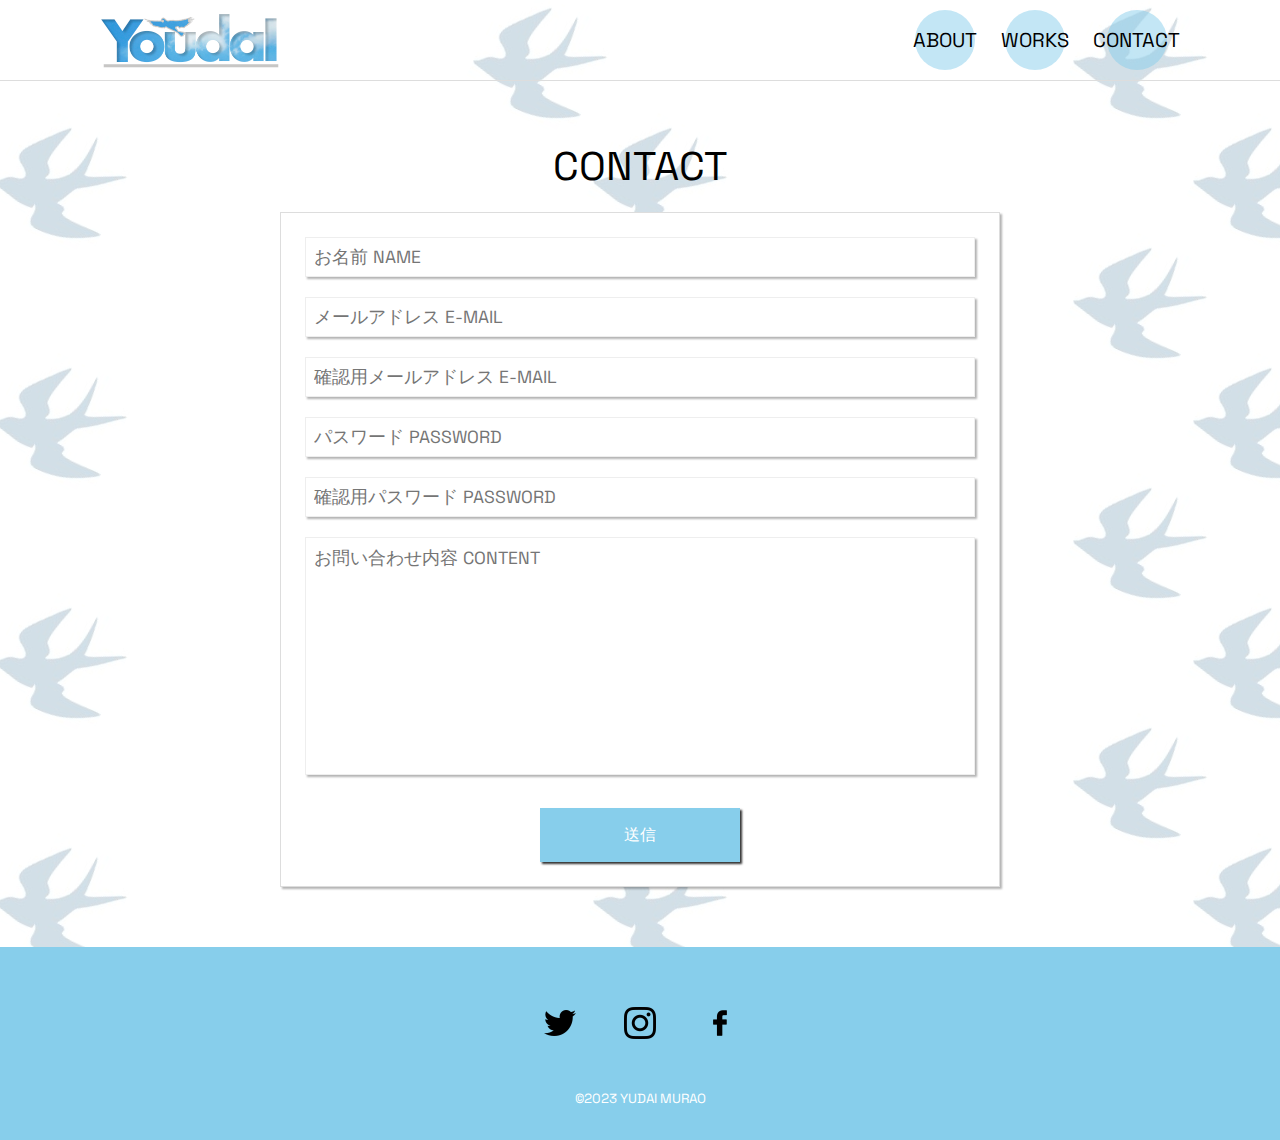
<file: contact.html>
<!DOCTYPE html>
<html lang="ja">

<head>
  <meta charset="UTF-8">
  <meta name="viewport" content="width=device-width, initial-scale=1.0">
  <title>Yudai Murao | Portfolio</title>
  <link rel="shortcut icon" href="燕の無料アイコン.png" type="image/x-icon">
  <link rel="stylesheet" href="style.css">
  <link rel="preconnect" href="https://fonts.googleapis.com">
  <link rel="preconnect" href="https://fonts.gstatic.com" crossorigin>
  <link href="https://fonts.googleapis.com/css2?family=Space+Grotesk:wght@700&display=swap" rel="stylesheet">
</head>

<body>
  <header>
    <h1><a href="index.html"><img src="雄大のlogo のコピー.jpg" alt="" width="180" height="61"></a></h1>
    <nav>
      <ul>
        <li><a href="index.html">ABOUT</a></li>
        <li><a href="portfolio.html">WORKS</a></li>
        <li><a href="contact.html">CONTACT</a></li>
      </ul>
    </nav>

    <div id="hamburger">
      <span>MENU</span>
    </div>
    <div id="openmenu">
      <ul>
        <li><a href="index.html">ABOUT</a></li>
        <li><a href="portfolio.html">WORKS</a></li>
        <li><a href="contact.html">CONTACT</a></li>
      </ul>
    </div>
    <div id="mask"></div>
  </header>

  <main>
    <section class="contact-form">
      <h2>CONTACT</h2>
      <div>
        <input type="text" name="name" placeholder="お名前 NAME">
        <input type="email" name="email" placeholder="メールアドレス E-MAIL">
        <input type="email" name="confirmed-email" placeholder="確認用メールアドレス E-MAIL">
        <input type="password" name="password" placeholder="パスワード PASSWORD">
        <input type="password" name="confirmed-password" placeholder="確認用パスワード PASSWORD">
        <textarea name="content" cols="30" rows="10" placeholder="お問い合わせ内容 CONTENT"></textarea>
        <div class="button">送信</div>
      </div>
    </section>
  </main>

  <footer>
    <div class="footer-sns">
      <ul>
        <li>
          <a href="#" class="twitter"><img src="twitter.png" alt="" width="32" height="32"></a>
        </li>
        <li>
          <a href="#" class="instagram"><img src="instagram.png" alt="" width="32" height="32"></a>
        </li>
        <li>
          <a href="#" class="facebook"><img src="facebook.png" alt="" width="32" height="32"></a>
        </li>
      </ul>
    </div>
    <div class="footer-copy">
      <small>&copy;2023 YUDAI MURAO</small>
    </div>
  </footer>

  <div id="background">
    <div>
      <div></div>
      <img src="birds.jpeg" alt="" width="120" height="120">
      <div></div>
      <img src="birds.jpeg" alt="" width="120" height="120">
      <div></div>
      <img src="birds.jpeg" alt="" width="120" height="120">
      <div></div>
      <img src="birds.jpeg" alt="" width="120" height="120">
      <div></div>
      <img src="birds.jpeg" alt="" width="120" height="120">
      <div></div>
      <img src="birds.jpeg" alt="" width="120" height="120">
      <div></div>
      <img src="birds.jpeg" alt="" width="120" height="120">
      <div></div>
      <img src="birds.jpeg" alt="" width="120" height="120">
      <div></div>
      <img src="birds.jpeg" alt="" width="120" height="120">
      <div></div>
      <img src="birds.jpeg" alt="" width="120" height="120">
    </div>
    <div>
      <img src="birds.jpeg" alt="" width="120" height="120">
      <div></div>
      <img src="birds.jpeg" alt="" width="120" height="120">
      <div></div>
      <img src="birds.jpeg" alt="" width="120" height="120">
      <div></div>
      <img src="birds.jpeg" alt="" width="120" height="120">
      <div></div>
      <img src="birds.jpeg" alt="" width="120" height="120">
      <div></div>
      <img src="birds.jpeg" alt="" width="120" height="120">
      <div></div>
      <img src="birds.jpeg" alt="" width="120" height="120">
      <div></div>
      <img src="birds.jpeg" alt="" width="120" height="120">
      <div></div>
      <img src="birds.jpeg" alt="" width="120" height="120">
      <div></div>
      <img src="birds.jpeg" alt="" width="120" height="120">
      <div></div>
    </div>
    <div>
      <div></div>
      <img src="birds.jpeg" alt="" width="120" height="120">
      <div></div>
      <img src="birds.jpeg" alt="" width="120" height="120">
      <div></div>
      <img src="birds.jpeg" alt="" width="120" height="120">
      <div></div>
      <img src="birds.jpeg" alt="" width="120" height="120">
      <div></div>
      <img src="birds.jpeg" alt="" width="120" height="120">
      <div></div>
      <img src="birds.jpeg" alt="" width="120" height="120">
      <div></div>
      <img src="birds.jpeg" alt="" width="120" height="120">
      <div></div>
      <img src="birds.jpeg" alt="" width="120" height="120">
      <div></div>
      <img src="birds.jpeg" alt="" width="120" height="120">
      <div></div>
      <img src="birds.jpeg" alt="" width="120" height="120">
    </div>
    <div>
      <img src="birds.jpeg" alt="" width="120" height="120">
      <div></div>
      <img src="birds.jpeg" alt="" width="120" height="120">
      <div></div>
      <img src="birds.jpeg" alt="" width="120" height="120">
      <div></div>
      <img src="birds.jpeg" alt="" width="120" height="120">
      <div></div>
      <img src="birds.jpeg" alt="" width="120" height="120">
      <div></div>
      <img src="birds.jpeg" alt="" width="120" height="120">
      <div></div>
      <img src="birds.jpeg" alt="" width="120" height="120">
      <div></div>
      <img src="birds.jpeg" alt="" width="120" height="120">
      <div></div>
      <img src="birds.jpeg" alt="" width="120" height="120">
      <div></div>
      <img src="birds.jpeg" alt="" width="120" height="120">
      <div></div>
    </div>
    <div>
      <div></div>
      <img src="birds.jpeg" alt="" width="120" height="120">
      <div></div>
      <img src="birds.jpeg" alt="" width="120" height="120">
      <div></div>
      <img src="birds.jpeg" alt="" width="120" height="120">
      <div></div>
      <img src="birds.jpeg" alt="" width="120" height="120">
      <div></div>
      <img src="birds.jpeg" alt="" width="120" height="120">
      <div></div>
      <img src="birds.jpeg" alt="" width="120" height="120">
      <div></div>
      <img src="birds.jpeg" alt="" width="120" height="120">
      <div></div>
      <img src="birds.jpeg" alt="" width="120" height="120">
      <div></div>
      <img src="birds.jpeg" alt="" width="120" height="120">
      <div></div>
      <img src="birds.jpeg" alt="" width="120" height="120">
    </div>
    <div>
      <img src="birds.jpeg" alt="" width="120" height="120">
      <div></div>
      <img src="birds.jpeg" alt="" width="120" height="120">
      <div></div>
      <img src="birds.jpeg" alt="" width="120" height="120">
      <div></div>
      <img src="birds.jpeg" alt="" width="120" height="120">
      <div></div>
      <img src="birds.jpeg" alt="" width="120" height="120">
      <div></div>
      <img src="birds.jpeg" alt="" width="120" height="120">
      <div></div>
      <img src="birds.jpeg" alt="" width="120" height="120">
      <div></div>
      <img src="birds.jpeg" alt="" width="120" height="120">
      <div></div>
      <img src="birds.jpeg" alt="" width="120" height="120">
      <div></div>
      <img src="birds.jpeg" alt="" width="120" height="120">
      <div></div>
    </div>
    <div>
      <div></div>
      <img src="birds.jpeg" alt="" width="120" height="120">
      <div></div>
      <img src="birds.jpeg" alt="" width="120" height="120">
      <div></div>
      <img src="birds.jpeg" alt="" width="120" height="120">
      <div></div>
      <img src="birds.jpeg" alt="" width="120" height="120">
      <div></div>
      <img src="birds.jpeg" alt="" width="120" height="120">
      <div></div>
      <img src="birds.jpeg" alt="" width="120" height="120">
      <div></div>
      <img src="birds.jpeg" alt="" width="120" height="120">
      <div></div>
      <img src="birds.jpeg" alt="" width="120" height="120">
      <div></div>
      <img src="birds.jpeg" alt="" width="120" height="120">
      <div></div>
      <img src="birds.jpeg" alt="" width="120" height="120">
    </div>
    <div>
      <img src="birds.jpeg" alt="" width="120" height="120">
      <div></div>
      <img src="birds.jpeg" alt="" width="120" height="120">
      <div></div>
      <img src="birds.jpeg" alt="" width="120" height="120">
      <div></div>
      <img src="birds.jpeg" alt="" width="120" height="120">
      <div></div>
      <img src="birds.jpeg" alt="" width="120" height="120">
      <div></div>
      <img src="birds.jpeg" alt="" width="120" height="120">
      <div></div>
      <img src="birds.jpeg" alt="" width="120" height="120">
      <div></div>
      <img src="birds.jpeg" alt="" width="120" height="120">
      <div></div>
      <img src="birds.jpeg" alt="" width="120" height="120">
      <div></div>
      <img src="birds.jpeg" alt="" width="120" height="120">
      <div></div>
    </div>
    <div>
      <div></div>
      <img src="birds.jpeg" alt="" width="120" height="120">
      <div></div>
      <img src="birds.jpeg" alt="" width="120" height="120">
      <div></div>
      <img src="birds.jpeg" alt="" width="120" height="120">
      <div></div>
      <img src="birds.jpeg" alt="" width="120" height="120">
      <div></div>
      <img src="birds.jpeg" alt="" width="120" height="120">
      <div></div>
      <img src="birds.jpeg" alt="" width="120" height="120">
      <div></div>
      <img src="birds.jpeg" alt="" width="120" height="120">
      <div></div>
      <img src="birds.jpeg" alt="" width="120" height="120">
      <div></div>
      <img src="birds.jpeg" alt="" width="120" height="120">
      <div></div>
      <img src="birds.jpeg" alt="" width="120" height="120">
    </div>
  </div>

  <script src="main.js"></script>
</body>

</html>
</file>
<file: style.css>
@charset "utf-8";

* {
  margin: 0;
  padding: 0;
  box-sizing: border-box;
  font-family: 'Space Grotesk', sans-serif;
}
img {
  vertical-align: bottom;
}
a {
  text-decoration: none;
  color: inherit;
}
ul {
  list-style: none;
}
h1 {
  font-size: 0;
}
h4 {
  color: #fff;
  font-size: 1rem;
  text-align: center;
}
html {
  scroll-behavior: smooth;
}
/* body {
  position: relative;
} */
body .wrapper {
  position: relative;
  overflow-x: hidden;
}


/* ======================================================
header 
====================================================== */
header {
  width: min(100% - 40px,1080px);
  height: 80px;
  margin: 0 auto;
  display: flex;
  align-items: center;
  justify-content: space-between;
}
header nav {
  display: none;
}
header nav ul {
  font-size: 1.25rem;
  display: flex;
  gap: 24px;
  height: 80px;
}
header nav ul li {
  cursor: pointer;
  position: relative;
  height: 100%;
  line-height: 80px;
}
header nav ul li:hover {
  opacity: .7;
}
header nav ul li::before {
  content: '';
  width: 0;
  height: 2px;
  background: #111;
  position: absolute;
  left: 50%;
  transform: translateX(-50%);
  bottom: 30%;
  transition: all .5s;
}
header nav ul li:hover::before {
  width: 100%;
}
header nav ul li::after {
  content: '';
  width: 60px;
  height: 60px;
  background: rgba(135, 206, 235, .5);
  border-radius: 50%;
  position: absolute;
  left: 50%;
  top: 50%;
  translate: -50% -50%;
  z-index: -1;
}
header #hamburger {
  width: 48px;
  height: 48px;
  border-radius: 8px;
  background: rgba(135, 206, 235, .4);
  position: relative;
  cursor: pointer;
  z-index: 3;
}
header #hamburger::before {
  content: '';
  width: 70%;
  height: 3px;
  background: #111;
  position: absolute;
  top: 30%;
  left: 50%;
  transform: translateX(-50%);
  transition: transform .3s;
  }
  header #hamburger.show::before {
    transform: rotate(-45deg) translate(-18px, -5px);
  }
  header #hamburger::after {
  content: '';
  width: 70%;
  height: 3px;
  background: #111;
  position: absolute;
  bottom: 30%;
  left: 50%;
  transform: translateX(-50%);
  transition: transform .3s;
  }
  header #hamburger.show::after {
    transform: rotate(45deg) translate(-17px, 7px);
  }
header #hamburger span {
  position: absolute;
  top: -20%;
  left: 50%;
  transform: translateX(-50%);
}
header #hamburger span.show {
  opacity: 0;
}
header #openmenu {
  width: 300px;
  height: 300px;
  position: fixed;
  top: 80px;
  left: 50%;
  transform: translateX(-50%);
  opacity: 0;
  pointer-events: none;
  transition: opacity .3s;
  z-index: 4;
}
header #openmenu.show {
  opacity: 1;
  pointer-events: all;
}
header #openmenu ul {
  display: flex;
  align-items: center;
  flex-direction: column;
  text-align: center;
}
header #openmenu ul li {
  font-size: 1.25rem;
  margin-top: 36px;
  width: 80px;
  opacity: 0;
  color: #fff;
  transform: translateY(80px);
  transition: transform .3s, opacity.3s;
}
header #openmenu.show ul li:nth-child(1) {
  opacity: 1;
  transform: translateY(0);
}
header #openmenu.show ul li:nth-child(2) {
  opacity: 1;
  transform: translateY(0);
  transition-delay: .2s;
}
header #openmenu.show ul li:nth-child(3) {
  opacity: 1;
  transform: translateY(0);
  transition-delay: .4s;
}
header #openmenu ul li::before {
  content: '';
  width: 0;
  height: 2px;
  background: #fff;
  position: absolute;
  left: 50%;
  transform: translateX(-50%);
  bottom: 0%;
  transition: all .5s;
}
header #openmenu ul li:hover::before {
  width: 100%;
}
header #mask {
  pointer-events: none;
  position: fixed;
  inset: 0;
  background: rgba(0, 0, 0, .9);
  opacity: 0;
  transition: opacity .3s;
  z-index: 2;
}
header #mask.show {
  pointer-events: all;
  opacity: 1;
}

/* ======================================================
mainvisual
====================================================== */
main .mainvisual {
  width: 100vw;
  height: 80vh;
  background: pink;
  background-image: url(AdobeStock_613921886.jpeg);
  background-size: cover;
  background-position: center;
  position: relative;
}
main .mainvisual > div {
  display: flex;
  justify-content: center;
  align-items: center;
  position: absolute;
  inset: 0;
  background: rgba(255, 255, 255, .25);
}
main .mainvisual > div h2 {
  font-size: 60px;
  font-weight: bold;
  color: transparent;
  -webkit-text-stroke: 1px #ccc;
  text-shadow: 2px 2px 7px rgba(0, 0, 0, .3);
  
}

/* ======================================================
about 
====================================================== */
main .about {
  width: min(100% - 40px, 1080px);
  margin: 30px auto 0;
}
main .about h3 {
  text-align: center;
  font-size: 2.5rem;
}
main .about-box {
  background-color: #fff;
  padding: 24px;
  margin: 24px auto 0;
  text-align: center;
  border: 1px solid #555;
  border-radius: 12px;
  width: 100%;
  max-width: 720px;
  box-shadow: 3px 3px 3px rgba(0, 0, 0, .8);
}
main .about-box .p1 {
  font-size: 1.2rem;
}
main .about-box .p2 {
  font-size: 1.75rem;
  border-bottom: 3px solid skyblue;
}
main .about-box div div {
  margin-top: 24px;
  font-size: 1.2rem;
}
main .about-box div div p + p {
  margin-top: 12px;
}
main .about-box .about-img {
  margin: 30px auto 0;
  width: 240px;
  height: 240px;
  overflow: hidden;
  border-radius: 50%;
}
main .about-box .about-img img {
  width: 100%;
  object-fit: cover;
}

/* ======================================================
works
====================================================== */
main .works {
  padding-top: 30px;
  padding-bottom: 160px;
  background: #111;
  margin-top: 90px;
}
main .works h3 {
  text-align: center;
  color: #fff;
  font-size: 2.5rem;
}
main .works .portfolios {
  width: min(100% - 40px, 1080px);
  margin: 30px auto 0;
  position: relative;
}
main .works .portfolios .portfolio-site div {
  width: 100%;
  position: relative;
}
main .works .portfolios .portfolio-site div + div {
  margin-top: 20px;
}
main .works .portfolios .portfolio-site div img {
  width: 100%;
  cursor: pointer;
  margin-top: 8px;
  transition: opacity .3s;
  opacity: 1;
}
main .works .portfolios .portfolio-site div img:hover {
  opacity: .2;
}
main .works .portfolios .portfolio-site div div {
  width: 160px;
  position: absolute;
  top: 50%;
  left: 50%;
  translate: -50%;
  border: 2px solid #fff;
  border-radius: 8px;
  text-align: center;
  cursor: pointer;
  opacity: 0;
  pointer-events: none;
  z-index: 3;
  transition: opacity .3s;
  overflow: hidden;
}
main .works .portfolios .portfolio-site div div a {
  width: 100%;
  display: block;
  padding: 16px 0;
  color: #fff; 
}
main .works .portfolios .portfolio-site div div:hover {
  opacity: 1;
  pointer-events: all;
}
main .works .portfolios .portfolio-site div div:hover {
  background: rgba(0, 0, 0, .5);
}
main .works .portfolios .portfolio-site div img:hover + div:has(a) {
  opacity: 1;
  pointer-events: all;
}

main .works .portfolios .portfolio-img {
  margin-top: 30px;
}
main .works .portfolios .portfolio-img ul {
  margin-top: 8px;
  display: flex;
  flex-wrap: wrap;
  gap: 16px;
}
main .works .portfolios .portfolio-img ul li {
  width: calc((100% - 16px)/2);
}
main .works .portfolios .portfolio-img ul li img {
  width: 100%;
}
main .works .all-portfolio {
  font-weight: lighter;
  font-size: .85rem;
  color: #fff;
  border-bottom: 1px solid yellow;
  margin-top: 20px;
  width: 80px;
  height: 20px;
  position: absolute;
  right: 0;
  bottom: -45px;
  cursor: pointer;
}
main .works .all-portfolio::after {
  content: '';
  width: 1px;
  height: 20px;
  background: yellow;
  position: absolute;
  right: 0;
  bottom: 0;
  opacity: 0;
  pointer-events: none;
  transform: rotate(-45deg) translateX(-7px) translateY(-2px);
  transition: opacity .3s;
}
main .works .all-portfolio:hover::after {
  opacity: 1;
}
main .works .all-portfolio:hover {
  opacity: .7;
}

/* ======================================================
portfolio
====================================================== */
main .works-portfolio {
  padding-top: 60px;
  padding-bottom: 160px;
  background: #111;
}
main .works-portfolio h2 {
  text-align: center;
  color: #fff;
  font-size: 2.5rem;
  font-weight: normal;
}
main .works-portfolio .portfolios {
  width: min(100% - 40px, 1080px);
  margin: 20px auto 0;
  position: relative;
}
main .works-portfolio .portfolio-site h3 {
  text-align: center;
  color: #fff;
  font-size: 1.5rem;
  font-weight: normal;
}
main .works-portfolio .portfolios .portfolio-site > div {
  width: 100%;
  position: relative;
  margin-top: 20px;
}
main .works-portfolio .portfolios .portfolio-site div + div {
  margin-top: 80px;
}
main .works-portfolio .portfolios .portfolio-site div img {
  width: 100%;
  margin-top: 8px;
}
main .works-portfolio .portfolios .portfolio-site div div {
  font-weight: lighter;
  font-size: 1rem;
  color: #fff;
  border-bottom: 1px solid yellow;
  margin-top: 20px;
  width: 120px;
  height: 28px;
  position: absolute;
  right: 0;
  bottom: -45px;
  cursor: pointer;
}
main .works-portfolio .portfolios .portfolio-site div div::after {
  content: '';
  width: 1px;
  height: 32px;
  background: yellow;
  position: absolute;
  right: 0;
  bottom: 0;
  opacity: 0;
  pointer-events: none;
  transform: rotate(-45deg) translateX(-11px) translateY(-3px);
  transition: opacity .3s;
}
main .works-portfolio .portfolios .portfolio-site div div:hover::after {
  opacity: 1;
}
main .works-portfolio .portfolios .portfolio-site div div:hover {
  opacity: .7;
}
main .works-portfolio .portfolios .portfolio-img {
  margin-top: 160px;
}
main .works-portfolio .portfolio-img h3 {
  text-align: center;
  color: #fff;
  font-size: 1.5rem;
  font-weight: normal;
}
main .works-portfolio .portfolios .portfolio-img ul {
  margin-top: 20px;
}
main .works-portfolio .portfolios .portfolio-img ul li {
  width: 100%;
}
main .works-portfolio .portfolios .portfolio-img ul li + li {
  margin-top: 20px;
}
main .works-portfolio .portfolios .portfolio-img ul li img {
  width: 100%;
  margin-top: 8px;
}

/* ======================================================
contact
====================================================== */
main  {
  border-top: 1px solid #ddd;
}
main .contact-form {
  width: min(100% - 40px,720px);
  margin: 60px auto;
}
main .contact-form h2 {
  text-align: center;
  font-size: 2.5rem;
  font-weight: normal;
}
main .contact-form div {
  width: 100%;
  border: 1px solid #ddd;
  box-shadow: 2px 2px 2px rgba(0, 0, 0, .3);
  margin-top: 20px;
  padding: 24px;
  background-color: #fff;
}
main .contact-form div input {
  width: 100%;
  padding: 8px;
  border: 1px solid #eee;
  box-shadow: 2px 2px 2px rgba(0, 0, 0, .3);
  font-size: 1.1rem;
}
main .contact-form div input + input {
  margin-top: 20px;
}
main .contact-form div textarea {
  resize: none;
  margin-top: 20px;
  width: 100%;
  padding: 8px;
  border: 1px solid #eee;
  box-shadow: 2px 2px 2px rgba(0, 0, 0, .3);
  font-size: 1.1rem;
}
main .contact-form div .button {
  width: 200px;
  padding: 16px 0;
  background: skyblue;
  color: #fff;
  border: none;
  box-shadow: 2px 2px 2px rgba(0, 0, 0, .8);
  text-align: center;
  margin: 28px auto 0;
  cursor: pointer;
  transition: all .3s;
}
main .contact-form div .button:hover {
  opacity: .6;
}
main .contact-form div .button:active {
  box-shadow: none;
}

/* ======================================================
footer 
====================================================== */
footer {
  background-color: skyblue;
  text-align: center;
  padding-top: 60px;
}
footer .footer-sns ul {
  display: flex;
  justify-content: center;
  align-items: center;
  gap: 32px;
}
footer .footer-sns li {
  cursor: pointer;
  position: relative;
  width: 48px;
  height: 48px;
}
footer .footer-sns li:hover {
  opacity: .7;
  scale: 1.2;
}
footer .footer-copy {
  margin-top: 32px;
  padding-bottom: 32px;
  color: #fff;
}

/* ======================================================
background
====================================================== */
body #background {
  position: absolute;
  top: 0;
  left: 0;
  z-index: -2;
}
body #background  > div {
  display: flex;
  flex-wrap: nowrap;
}
body #background  div img {
  transform: rotate(25deg);
}
body #background div div {
  width: 480px;
  height: 120px;
}
body #background > div {
  animation: anime 90s linear infinite forwards;
}
@keyframes anime {
  0% {
    transform: translateX(0);
  }
  100% {
    transform: translateX(-100%);
  }
}

/* ======================================================
media
====================================================== */
@media screen and (min-width:720px) {
  header nav {
    display: block;
  }
  header #hamburger {
    display: none;
  }
  main .about .about-box {
    display: flex;
    height: 300px;
    text-align: center;
    justify-content: space-between;
    padding: 36px;
  }
  main .about-box .about-img {
    margin: 0;
  }
  main .works .portfolios {
    display: flex;
    gap: 32px;
  }
  main .works .portfolios .portfolio-site {
    flex: 1;
  }
  main .works .portfolios .portfolio-img {
    flex: 1;
    margin-top: 0;
  }

  main .works-portfolio .portfolios .portfolio-img ul {
    display: flex;
    gap: 20px;
    flex-wrap: wrap;
  }
  main .works-portfolio .portfolios .portfolio-img ul li {
    width: calc((100% - 20px)/2);
  }
  main .works-portfolio .portfolios .portfolio-img ul li + li {
    margin-top: 0;
  }
}
</file>
